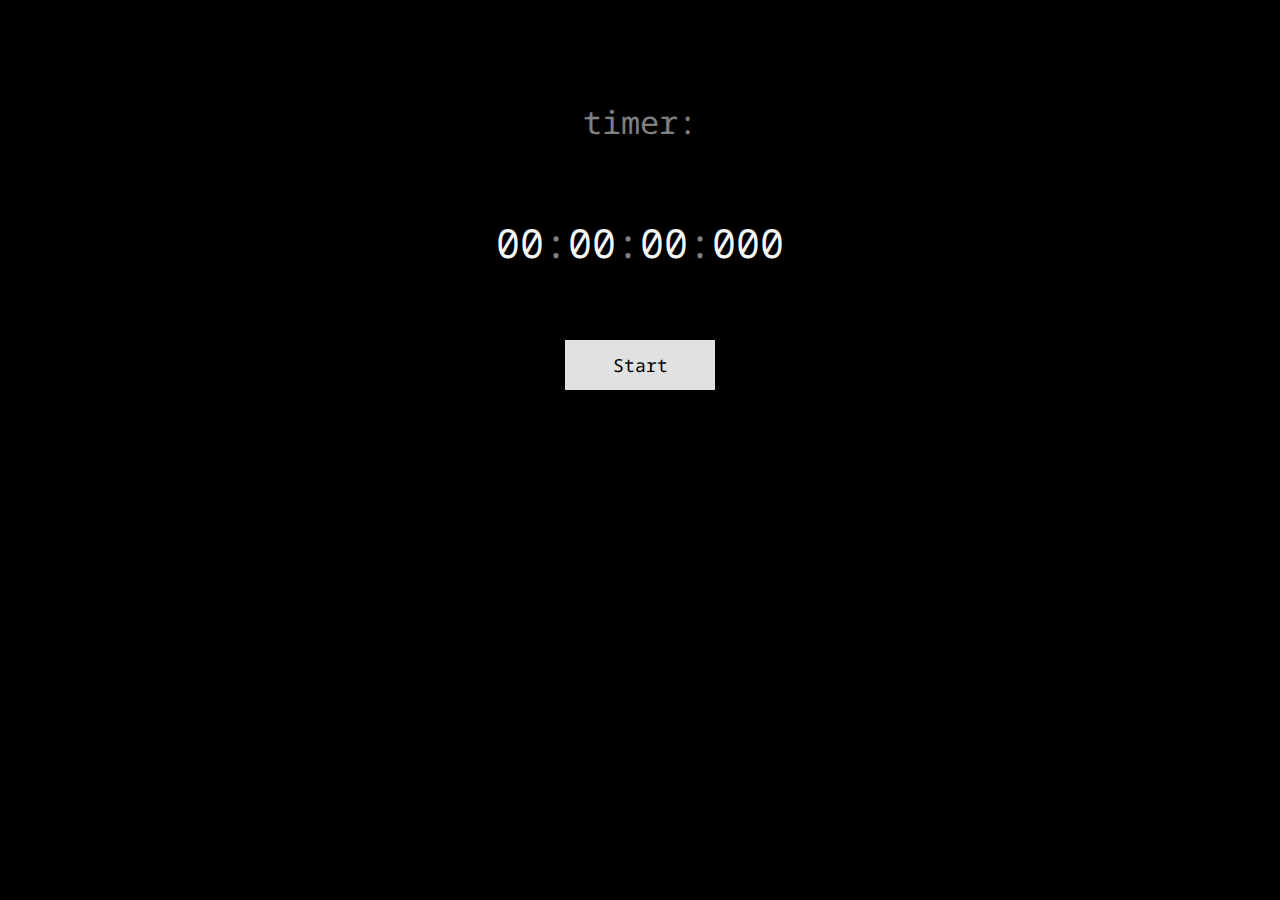
<file: index.html>
<!DOCTYPE html>
<html lang="en">
  <head>
    <meta charset="UTF-8" />
    <meta http-equiv="X-UA-Compatible" content="IE=edge" />
    <meta name="viewport" content="width=device-width, initial-scale=1.0" />
    <title>Timer</title>
    <link rel="stylesheet" href="styles.css" />
  </head>
  <body>
    <div class="container">
      <div class="welcome-text">timer:</div>
      <div class="timerDisplay">
        00<span>:</span>00<span>:</span>00<span>:</span>000
      </div>

      <div class="buttons">
        <button id="startTimer">Start</button>
      </div>
    </div>
    <script src="app.js"></script>
  </body>
</html>
</file>
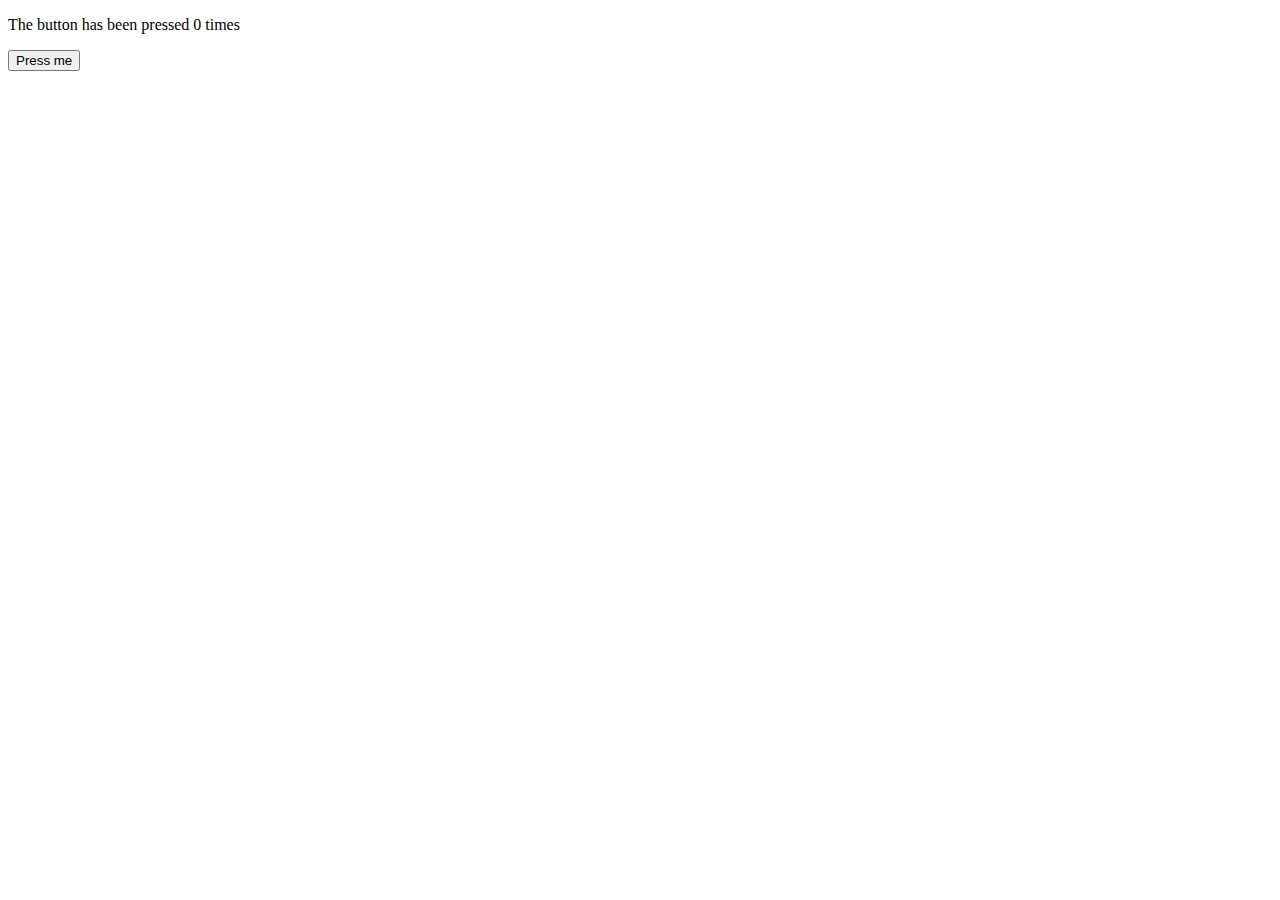
<file: playground/index.html>
<!DOCTYPE html>
<html lang="en">
  <head>
    <meta charset="UTF-8" />
    <meta http-equiv="X-UA-Compatible" content="IE=edge" />
    <meta name="viewport" content="width=device-width, initial-scale=1.0" />
    <title>Counter</title>
  </head>
  <body>
    <p class="counter">The button has been pressed 0 times</p>
    <button class="button">Press me</button>
    <script src="script.js"></script>
  </body>
</html>
</file>
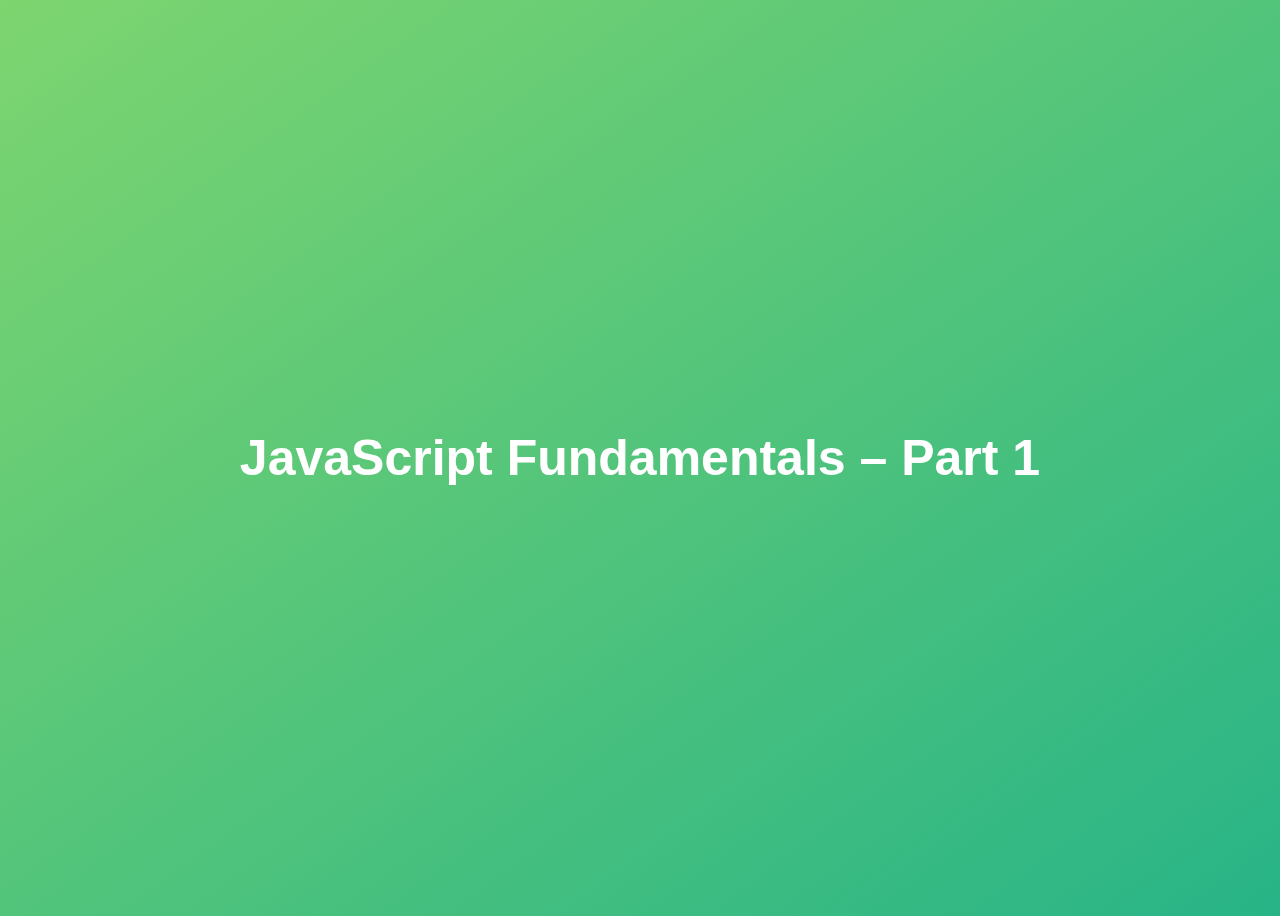
<file: 01-Fundamentals-Part-1/final/index.html>
<!DOCTYPE html>
<html lang="en">
  <head>
    <meta charset="UTF-8" />
    <meta name="viewport" content="width=device-width, initial-scale=1.0" />
    <meta http-equiv="X-UA-Compatible" content="ie=edge" />
    <title>JavaScript Fundamentals – Part 1</title>
    <style>
      body {
        height: 100vh;
        display: flex;
        align-items: center;
        background: linear-gradient(to top left, #28b487, #7dd56f);
      }
      h1 {
        font-family: sans-serif;
        font-size: 50px;
        line-height: 1.3;
        width: 100%;
        padding: 30px;
        text-align: center;
        color: white;
      }
    </style>
  </head>
  <body>
    <h1>JavaScript Fundamentals – Part 1</h1>

    <script src="script.js"></script>
  </body>
</html>
</file>
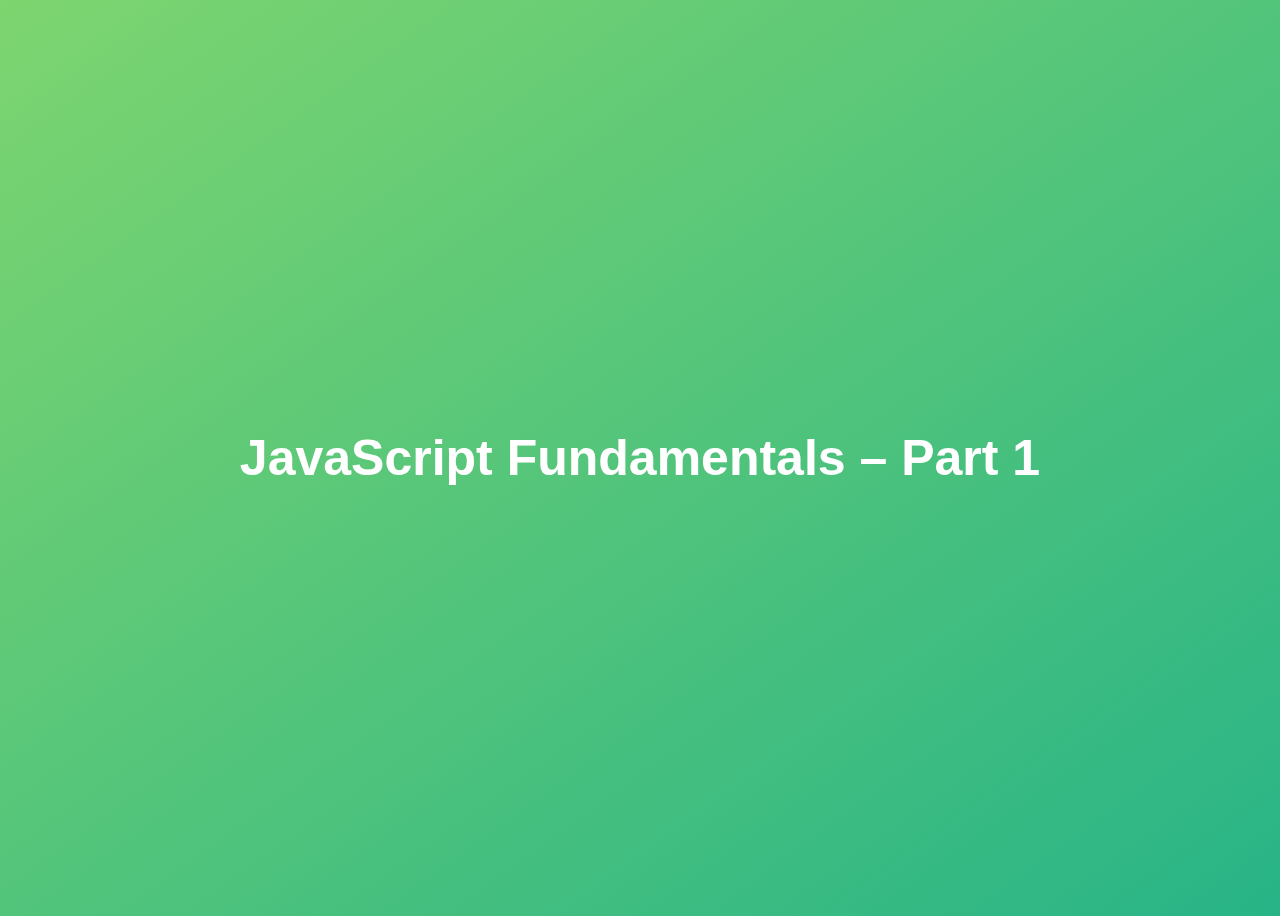
<file: 01-Fundamentals-Part-1/starter/index.html>
<!DOCTYPE html>
<html lang="en">
  <head>
    <meta charset="UTF-8" />
    <meta name="viewport" content="width=device-width, initial-scale=1.0" />
    <meta http-equiv="X-UA-Compatible" content="ie=edge" />
    <title>JavaScript Fundamentals – Part 1</title>
    <style>
      body {
        height: 100vh;
        display: flex;
        align-items: center;
        background: linear-gradient(to top left, #28b487, #7dd56f);
      }
      h1 {
        font-family: sans-serif;
        font-size: 50px;
        line-height: 1.3;
        width: 100%;
        padding: 30px;
        text-align: center;
        color: white;
      }
    </style>
  </head>
  <body>
    <h1>JavaScript Fundamentals – Part 1</h1>
  </body>
</html>
</file>
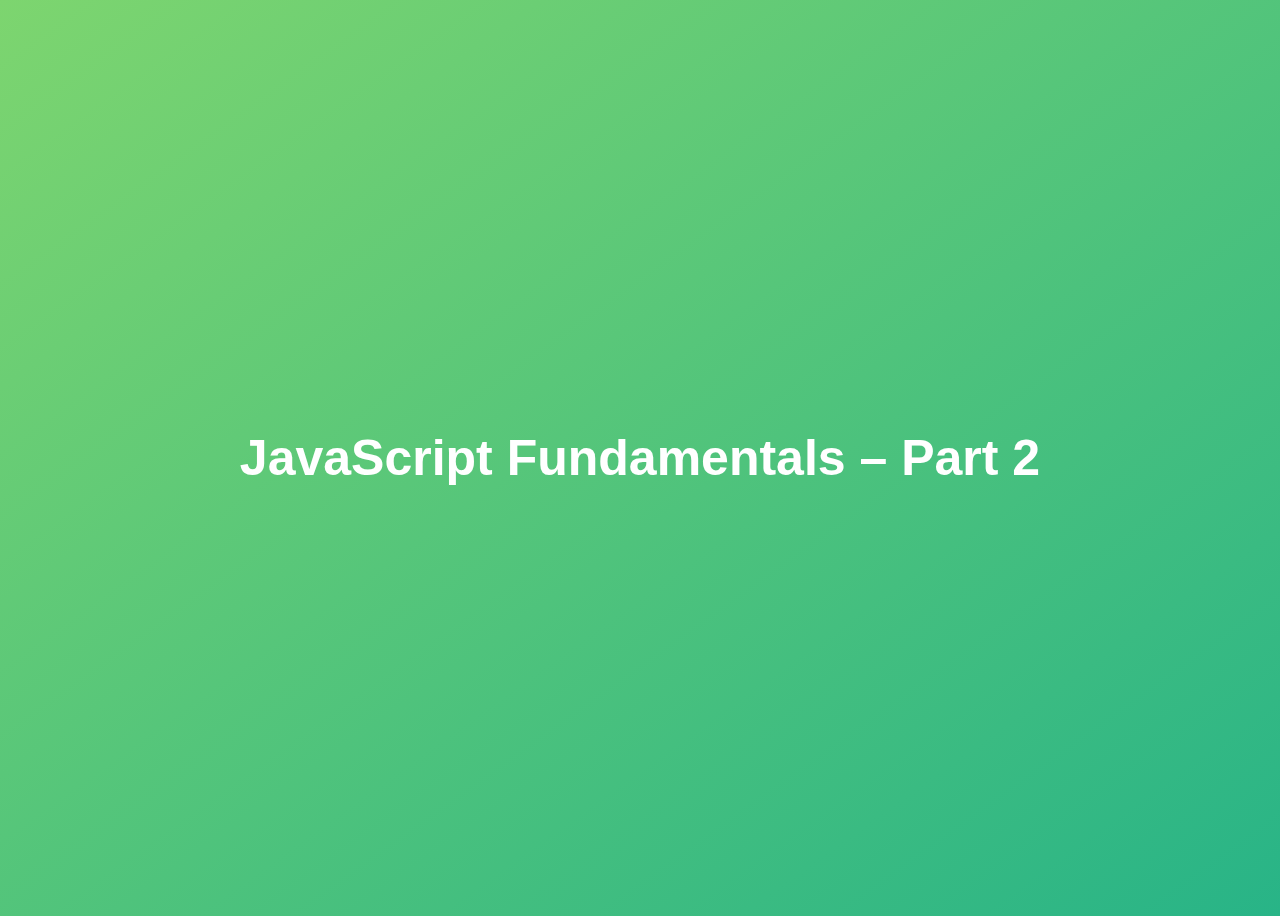
<file: 02-Fundamentals-Part-2/final/index.html>
<!DOCTYPE html>
<html lang="en">
  <head>
    <meta charset="UTF-8" />
    <meta name="viewport" content="width=device-width, initial-scale=1.0" />
    <meta http-equiv="X-UA-Compatible" content="ie=edge" />
    <title>JavaScript Fundamentals – Part 2</title>
    <style>
      body {
        height: 100vh;
        display: flex;
        align-items: center;
        background: linear-gradient(to top left, #28b487, #7dd56f);
      }
      h1 {
        font-family: sans-serif;
        font-size: 50px;
        line-height: 1.3;
        width: 100%;
        padding: 30px;
        text-align: center;
        color: white;
      }
    </style>
  </head>
  <body>
    <h1>JavaScript Fundamentals – Part 2</h1>
    <script src="script.js"></script>
  </body>
</html>
</file>
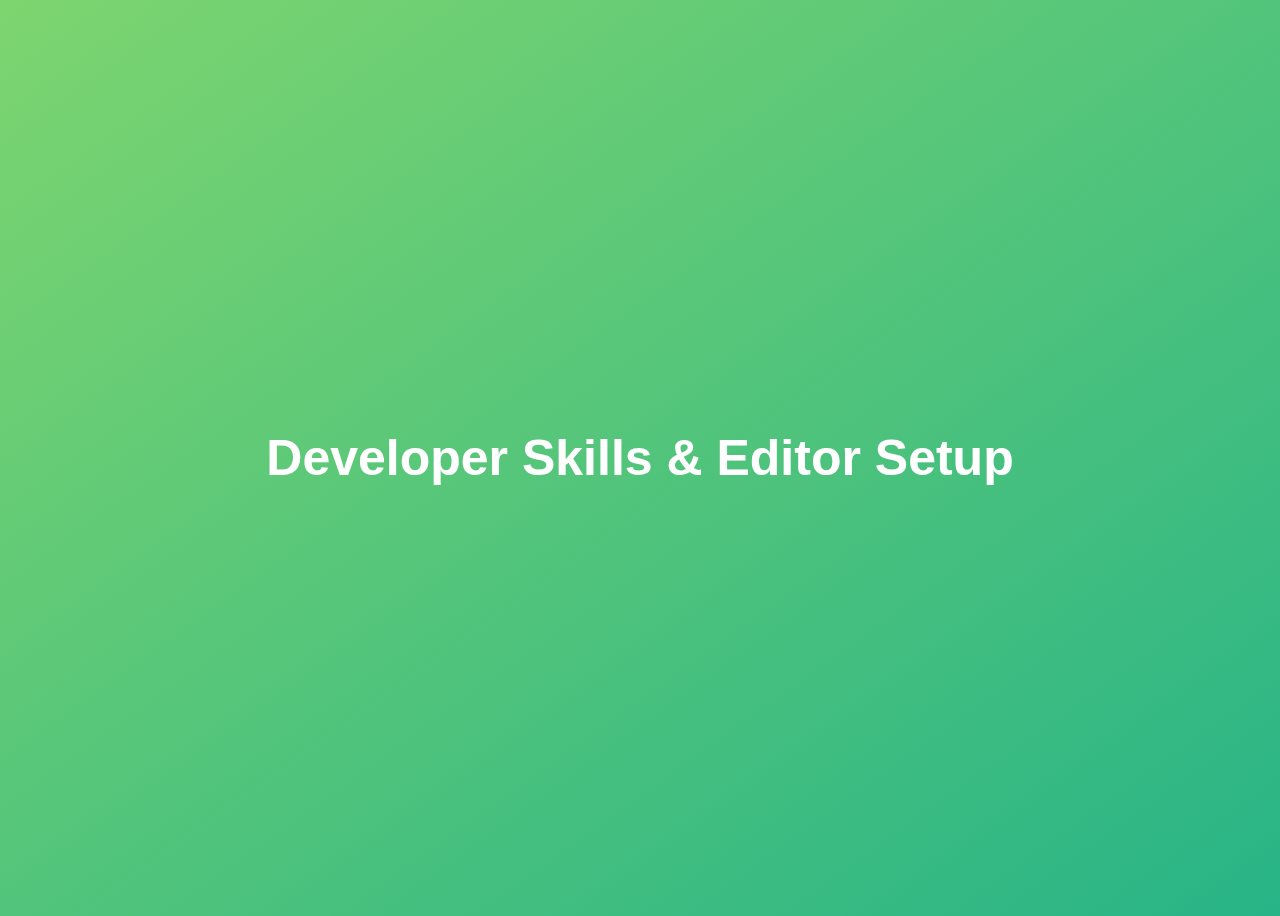
<file: 03-Developer-Skills/final/index.html>
<!DOCTYPE html>
<html lang="en">
  <head>
    <meta charset="UTF-8" />
    <meta name="viewport" content="width=device-width, initial-scale=1.0" />
    <meta http-equiv="X-UA-Compatible" content="ie=edge" />
    <title>Developer Skills & Editor Setup</title>
    <style>
      body {
        height: 100vh;
        display: flex;
        align-items: center;
        background: linear-gradient(to top left, #28b487, #7dd56f);
      }
      h1 {
        font-family: sans-serif;
        font-size: 50px;
        line-height: 1.3;
        width: 100%;
        padding: 30px;
        text-align: center;
        color: white;
      }
    </style>
  </head>
  <body>
    <h1>Developer Skills & Editor Setup</h1>
    <script src="script.js"></script>
  </body>
</html>
</file>
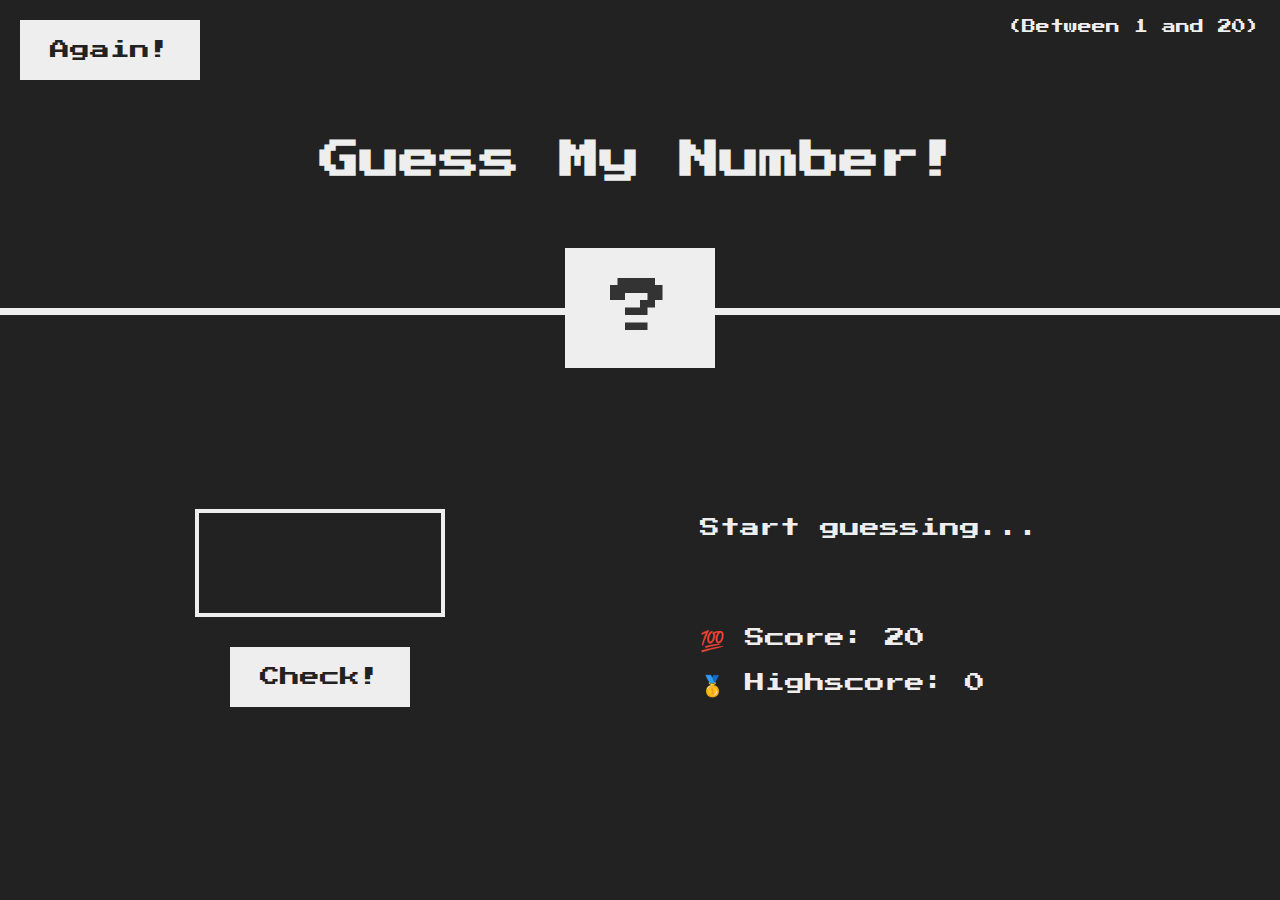
<file: 05-Guess-My-Number/final/index.html>
<!DOCTYPE html>
<html lang="en">
  <head>
    <meta charset="UTF-8" />
    <meta name="viewport" content="width=device-width, initial-scale=1.0" />
    <meta http-equiv="X-UA-Compatible" content="ie=edge" />
    <link rel="stylesheet" href="style.css" />
    <title>Guess My Number!</title>
  </head>
  <body>
    <header>
      <h1>Guess My Number!</h1>
      <p class="between">(Between 1 and 20)</p>
      <button class="btn again">Again!</button>
      <div class="number">?</div>
    </header>
    <main>
      <section class="left">
        <input type="number" class="guess" />
        <button class="btn check">Check!</button>
      </section>
      <section class="right">
        <p class="message">Start guessing...</p>
        <p class="label-score">💯 Score: <span class="score">20</span></p>
        <p class="label-highscore">
          🥇 Highscore: <span class="highscore">0</span>
        </p>
      </section>
    </main>
    <script src="script.js"></script>
  </body>
</html>
</file>
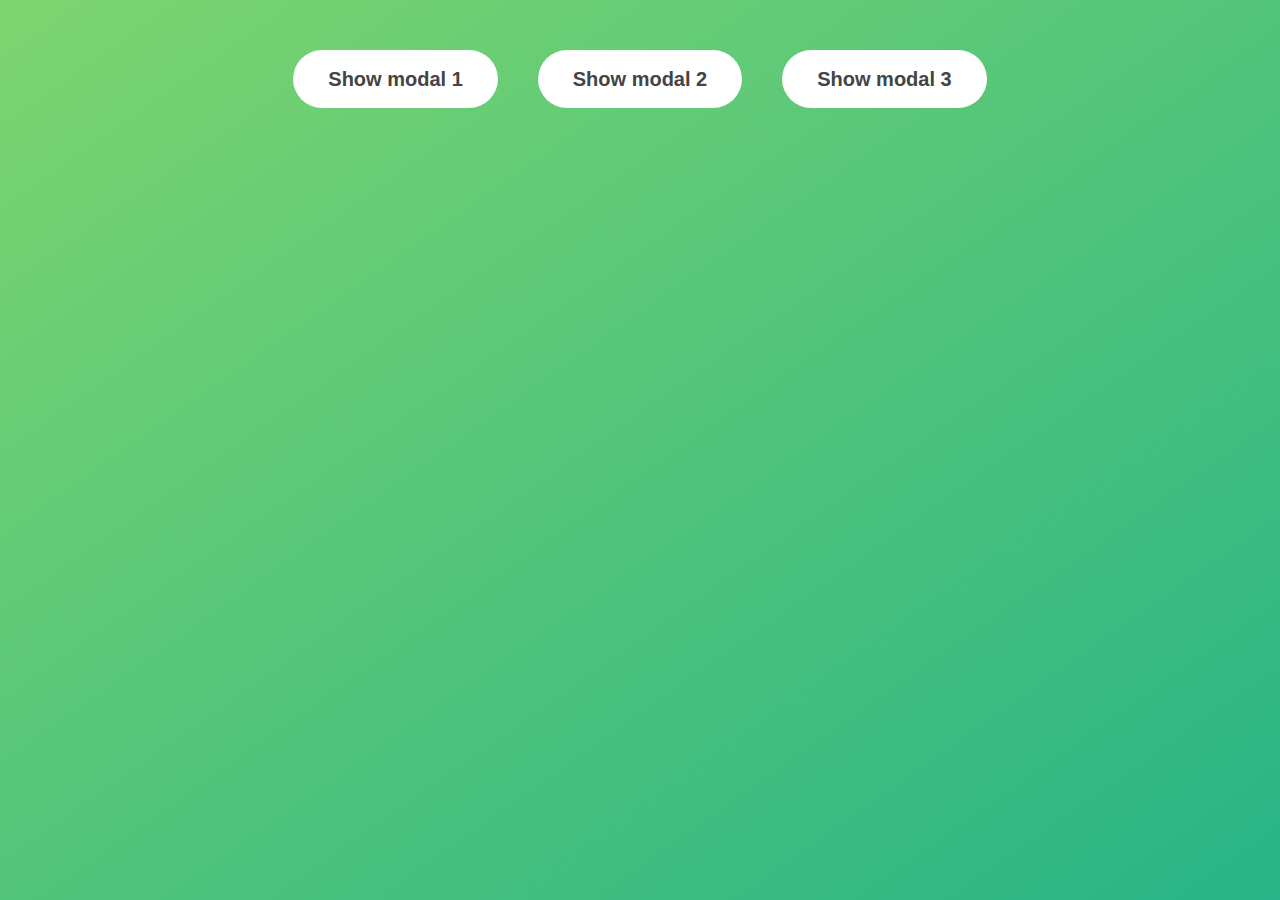
<file: 06-Modal/final/index.html>
<!DOCTYPE html>
<html lang="en">
  <head>
    <meta charset="UTF-8" />
    <meta name="viewport" content="width=device-width, initial-scale=1.0" />
    <meta http-equiv="X-UA-Compatible" content="ie=edge" />
    <link rel="stylesheet" href="style.css" />
    <title>Modal window</title>
  </head>
  <body>
    <button class="show-modal">Show modal 1</button>
    <button class="show-modal">Show modal 2</button>
    <button class="show-modal">Show modal 3</button>

    <div class="modal hidden">
      <button class="close-modal">&times;</button>
      <h1>I'm a modal window 😍</h1>
      <p>
        Lorem ipsum dolor sit amet, consectetur adipisicing elit, sed do eiusmod
        tempor incididunt ut labore et dolore magna aliqua. Ut enim ad minim
        veniam, quis nostrud exercitation ullamco laboris nisi ut aliquip ex ea
        commodo consequat. Duis aute irure dolor in reprehenderit in voluptate
        velit esse cillum dolore eu fugiat nulla pariatur. Excepteur sint
        occaecat cupidatat non proident, sunt in culpa qui officia deserunt
        mollit anim id est laborum.
      </p>
    </div>
    <div class="overlay hidden"></div>

    <script src="script.js"></script>
  </body>
</html>
</file>
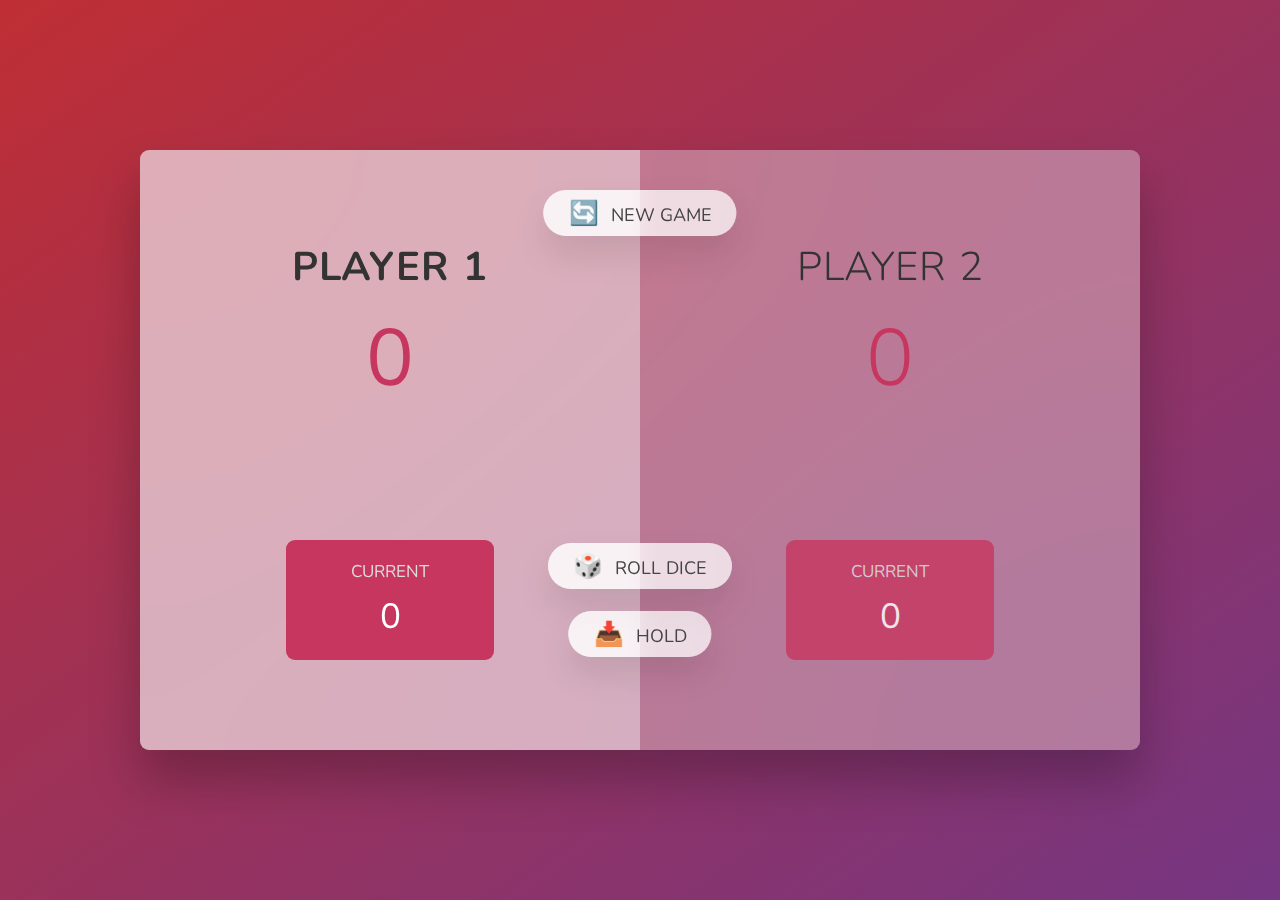
<file: 07-Pig-Game/final/index.html>
<!DOCTYPE html>
<html lang="en">
  <head>
    <meta charset="UTF-8" />
    <meta name="viewport" content="width=device-width, initial-scale=1.0" />
    <meta http-equiv="X-UA-Compatible" content="ie=edge" />
    <link rel="stylesheet" href="style.css" />
    <title>Pig Game</title>
  </head>
  <body>
    <main>
      <section class="player player--0 player--active">
        <h2 class="name" id="name--0">Player 1</h2>
        <p class="score" id="score--0">43</p>
        <div class="current">
          <p class="current-label">Current</p>
          <p class="current-score" id="current--0">0</p>
        </div>
      </section>
      <section class="player player--1">
        <h2 class="name" id="name--1">Player 2</h2>
        <p class="score" id="score--1">24</p>
        <div class="current">
          <p class="current-label">Current</p>
          <p class="current-score" id="current--1">0</p>
        </div>
      </section>

      <img src="dice-5.png" alt="Playing dice" class="dice" />
      <button class="btn btn--new">🔄 New game</button>
      <button class="btn btn--roll">🎲 Roll dice</button>
      <button class="btn btn--hold">📥 Hold</button>
    </main>
    <script src="script.js"></script>
  </body>
</html>
</file>
<file: styles.css>
@import url("https://fonts.googleapis.com/css2?family=Noto+Sans+Mono&display=swap");

*,
*:before,
*:after {
  padding: 0;
  margin: 0;
  box-sizing: border-box;
  font-family: "Noto Sans Mono", "Consolas", "SF Mono", monospace;
  /* outline: red dashed 1px; */
}

body {
  background: black;
}
.container {
  display: flex;
  flex-direction: column;
  align-items: center;
  /* background-color: #ffffff; */
  /* width: 80vw; */
  /* font-size: 2rem; */
  /* min-width: 500px; */
  /* position: absolute; */
  /* transform: translate(-50%, -50%); */
  /* top: 50%;
  left: 50%; */
  padding: 100px 0;
  padding-bottom: 50px;
  /* border-radius: 10px; */
}
.timerDisplay {
  /* position: relative; */
  /* width: 92%; */
  /* background: #ffffff; */
  /* left: 4%; */
  padding: 40px 0;
  /* font-family: "Roboto mono", monospace; */
  /* color: #0381bb; */
  color: whitesmoke;
  font-size: 40px;
  /* display: flex;
  align-items: center;
  justify-content: space-around; */
  /* border-radius: 5px; */
  /* box-shadow: 0 0 20px rgba(0, 139, 253, 0.25); */
  max-width: fit-content;
  align-items: center;
  text-align: center;
}
.buttons {
  width: 90%;
  margin: 30px auto 0 auto;
  display: flex;
  justify-content: space-around;
}
.buttons button {
  width: 150px;
  height: 50px;
  background-color: #205e94;
  /* color: #ffffff; */
  color: black;
  border: none;
  /* font-family: "Poppins", sans-serif; */
  font-size: 18px;
  /* border-radius: 5px;   */
  cursor: pointer;
  outline: none;
}
.buttons button:nth-last-child(2) {
  background-color: #d23332;
}
.buttons button:nth-last-child(1) {
  /* background-color: #20b380; */
  background-color: #e1e1e1;
}

.welcome-text {
  margin-bottom: 2rem;
  color: rgb(255, 255, 255, 0.5);
  font-size: 2rem;
  /* text-align: center; */
}

.timerDisplay span {
  color: rgba(255, 255, 255, 0.5);
}

button {
  transition: background-color 0.5s ease, color 0.5s ease;
}
</file>
<file: 05-Guess-My-Number/final/style.css>
@import url('https://fonts.googleapis.com/css?family=Press+Start+2P&display=swap');

* {
  margin: 0;
  padding: 0;
  box-sizing: inherit;
}

html {
  font-size: 62.5%;
  box-sizing: border-box;
}

body {
  font-family: 'Press Start 2P', sans-serif;
  color: #eee;
  background-color: #222;
  /* background-color: #60b347; */
}

/* LAYOUT */
header {
  position: relative;
  height: 35vh;
  border-bottom: 7px solid #eee;
}

main {
  height: 65vh;
  color: #eee;
  display: flex;
  align-items: center;
  justify-content: space-around;
}

.left {
  width: 52rem;
  display: flex;
  flex-direction: column;
  align-items: center;
}

.right {
  width: 52rem;
  font-size: 2rem;
}

/* ELEMENTS STYLE */
h1 {
  font-size: 4rem;
  text-align: center;
  position: absolute;
  width: 100%;
  top: 52%;
  left: 50%;
  transform: translate(-50%, -50%);
}

.number {
  background: #eee;
  color: #333;
  font-size: 6rem;
  width: 15rem;
  padding: 3rem 0rem;
  text-align: center;
  position: absolute;
  bottom: 0;
  left: 50%;
  transform: translate(-50%, 50%);
}

.between {
  font-size: 1.4rem;
  position: absolute;
  top: 2rem;
  right: 2rem;
}

.again {
  position: absolute;
  top: 2rem;
  left: 2rem;
}

.guess {
  background: none;
  border: 4px solid #eee;
  font-family: inherit;
  color: inherit;
  font-size: 5rem;
  padding: 2.5rem;
  width: 25rem;
  text-align: center;
  display: block;
  margin-bottom: 3rem;
}

.btn {
  border: none;
  background-color: #eee;
  color: #222;
  font-size: 2rem;
  font-family: inherit;
  padding: 2rem 3rem;
  cursor: pointer;
}

.btn:hover {
  background-color: #ccc;
}

.message {
  margin-bottom: 8rem;
  height: 3rem;
}

.label-score {
  margin-bottom: 2rem;
}
</file>
<file: 06-Modal/final/style.css>
* {
  margin: 0;
  padding: 0;
  box-sizing: inherit;
}

html {
  font-size: 62.5%;
  box-sizing: border-box;
}

body {
  font-family: sans-serif;
  color: #333;
  line-height: 1.5;
  height: 100vh;
  position: relative;
  display: flex;
  align-items: flex-start;
  justify-content: center;
  background: linear-gradient(to top left, #28b487, #7dd56f);
}

.show-modal {
  font-size: 2rem;
  font-weight: 600;
  padding: 1.75rem 3.5rem;
  margin: 5rem 2rem;
  border: none;
  background-color: #fff;
  color: #444;
  border-radius: 10rem;
  cursor: pointer;
}

.close-modal {
  position: absolute;
  top: 1.2rem;
  right: 2rem;
  font-size: 5rem;
  color: #333;
  cursor: pointer;
  border: none;
  background: none;
}

h1 {
  font-size: 2.5rem;
  margin-bottom: 2rem;
}

p {
  font-size: 1.8rem;
}

/* -------------------------- */
/* CLASSES TO MAKE MODAL WORK */
.hidden {
  display: none;
}

.modal {
  position: absolute;
  top: 50%;
  left: 50%;
  transform: translate(-50%, -50%);
  width: 70%;

  background-color: white;
  padding: 6rem;
  border-radius: 5px;
  box-shadow: 0 3rem 5rem rgba(0, 0, 0, 0.3);
  z-index: 10;
}

.overlay {
  position: absolute;
  top: 0;
  left: 0;
  width: 100%;
  height: 100%;
  background-color: rgba(0, 0, 0, 0.6);
  backdrop-filter: blur(3px);
  z-index: 5;
}
</file>
<file: 07-Pig-Game/final/style.css>
@import url('https://fonts.googleapis.com/css2?family=Nunito&display=swap');

* {
  margin: 0;
  padding: 0;
  box-sizing: inherit;
}

html {
  font-size: 62.5%;
  box-sizing: border-box;
}

body {
  font-family: 'Nunito', sans-serif;
  font-weight: 400;
  height: 100vh;
  color: #333;
  background-image: linear-gradient(to top left, #753682 0%, #bf2e34 100%);
  display: flex;
  align-items: center;
  justify-content: center;
}

/* LAYOUT */
main {
  position: relative;
  width: 100rem;
  height: 60rem;
  background-color: rgba(255, 255, 255, 0.35);
  backdrop-filter: blur(200px);
  filter: blur();
  box-shadow: 0 3rem 5rem rgba(0, 0, 0, 0.25);
  border-radius: 9px;
  overflow: hidden;
  display: flex;
}

.player {
  flex: 50%;
  padding: 9rem;
  display: flex;
  flex-direction: column;
  align-items: center;
  transition: all 0.75s;
}

/* ELEMENTS */
.name {
  position: relative;
  font-size: 4rem;
  text-transform: uppercase;
  letter-spacing: 1px;
  word-spacing: 2px;
  font-weight: 300;
  margin-bottom: 1rem;
}

.score {
  font-size: 8rem;
  font-weight: 300;
  color: #c7365f;
  margin-bottom: auto;
}

.player--active {
  background-color: rgba(255, 255, 255, 0.4);
}
.player--active .name {
  font-weight: 700;
}
.player--active .score {
  font-weight: 400;
}

.player--active .current {
  opacity: 1;
}

.current {
  background-color: #c7365f;
  opacity: 0.8;
  border-radius: 9px;
  color: #fff;
  width: 65%;
  padding: 2rem;
  text-align: center;
  transition: all 0.75s;
}

.current-label {
  text-transform: uppercase;
  margin-bottom: 1rem;
  font-size: 1.7rem;
  color: #ddd;
}

.current-score {
  font-size: 3.5rem;
}

/* ABSOLUTE POSITIONED ELEMENTS */
.btn {
  position: absolute;
  left: 50%;
  transform: translateX(-50%);
  color: #444;
  background: none;
  border: none;
  font-family: inherit;
  font-size: 1.8rem;
  text-transform: uppercase;
  cursor: pointer;
  font-weight: 400;
  transition: all 0.2s;

  background-color: white;
  background-color: rgba(255, 255, 255, 0.6);
  backdrop-filter: blur(10px);

  padding: 0.7rem 2.5rem;
  border-radius: 50rem;
  box-shadow: 0 1.75rem 3.5rem rgba(0, 0, 0, 0.1);
}

.btn::first-letter {
  font-size: 2.4rem;
  display: inline-block;
  margin-right: 0.7rem;
}

.btn--new {
  top: 4rem;
}
.btn--roll {
  top: 39.3rem;
}
.btn--hold {
  top: 46.1rem;
}

.btn:active {
  transform: translate(-50%, 3px);
  box-shadow: 0 1rem 2rem rgba(0, 0, 0, 0.15);
}

.btn:focus {
  outline: none;
}

.dice {
  position: absolute;
  left: 50%;
  top: 16.5rem;
  transform: translateX(-50%);
  height: 10rem;
  box-shadow: 0 2rem 5rem rgba(0, 0, 0, 0.2);
}

.player--winner {
  background-color: #2f2f2f;
}

.player--winner .name {
  font-weight: 700;
  color: #c7365f;
}

.hidden {
  display: none;
}
</file>
